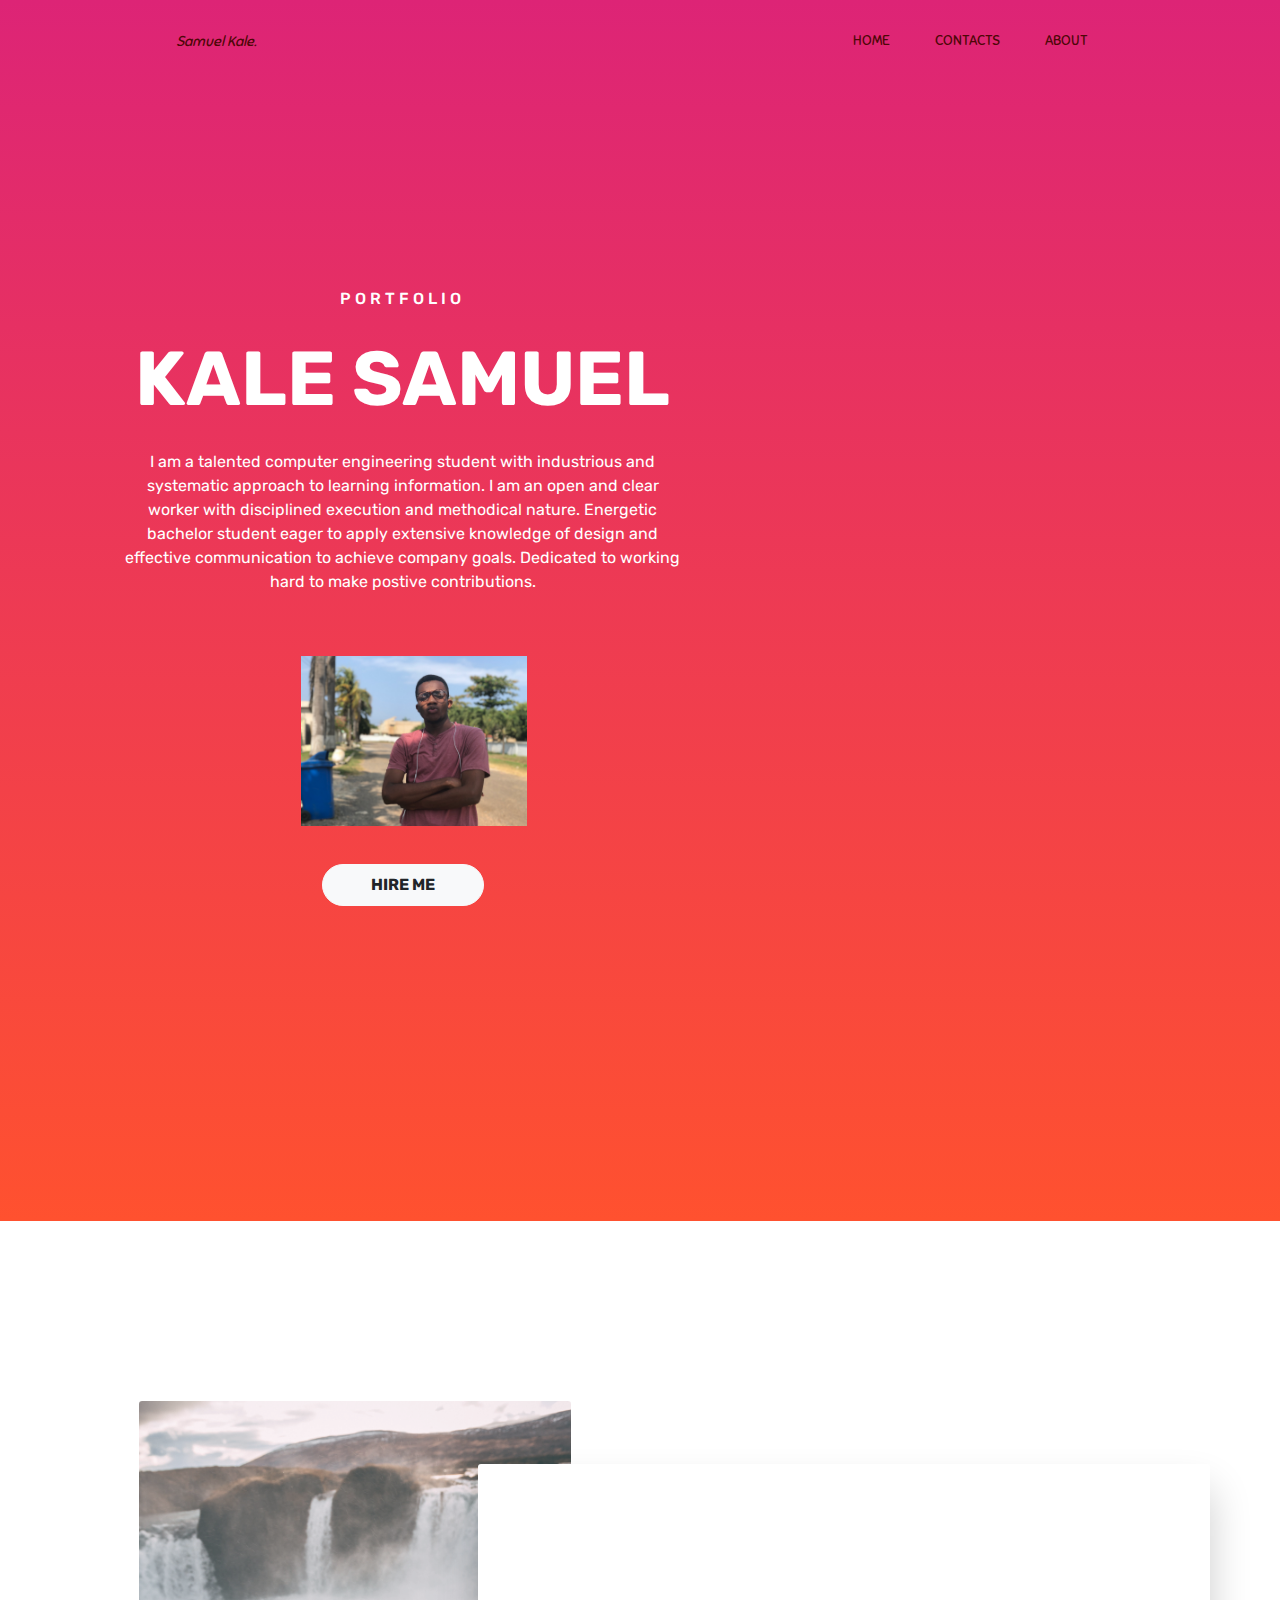
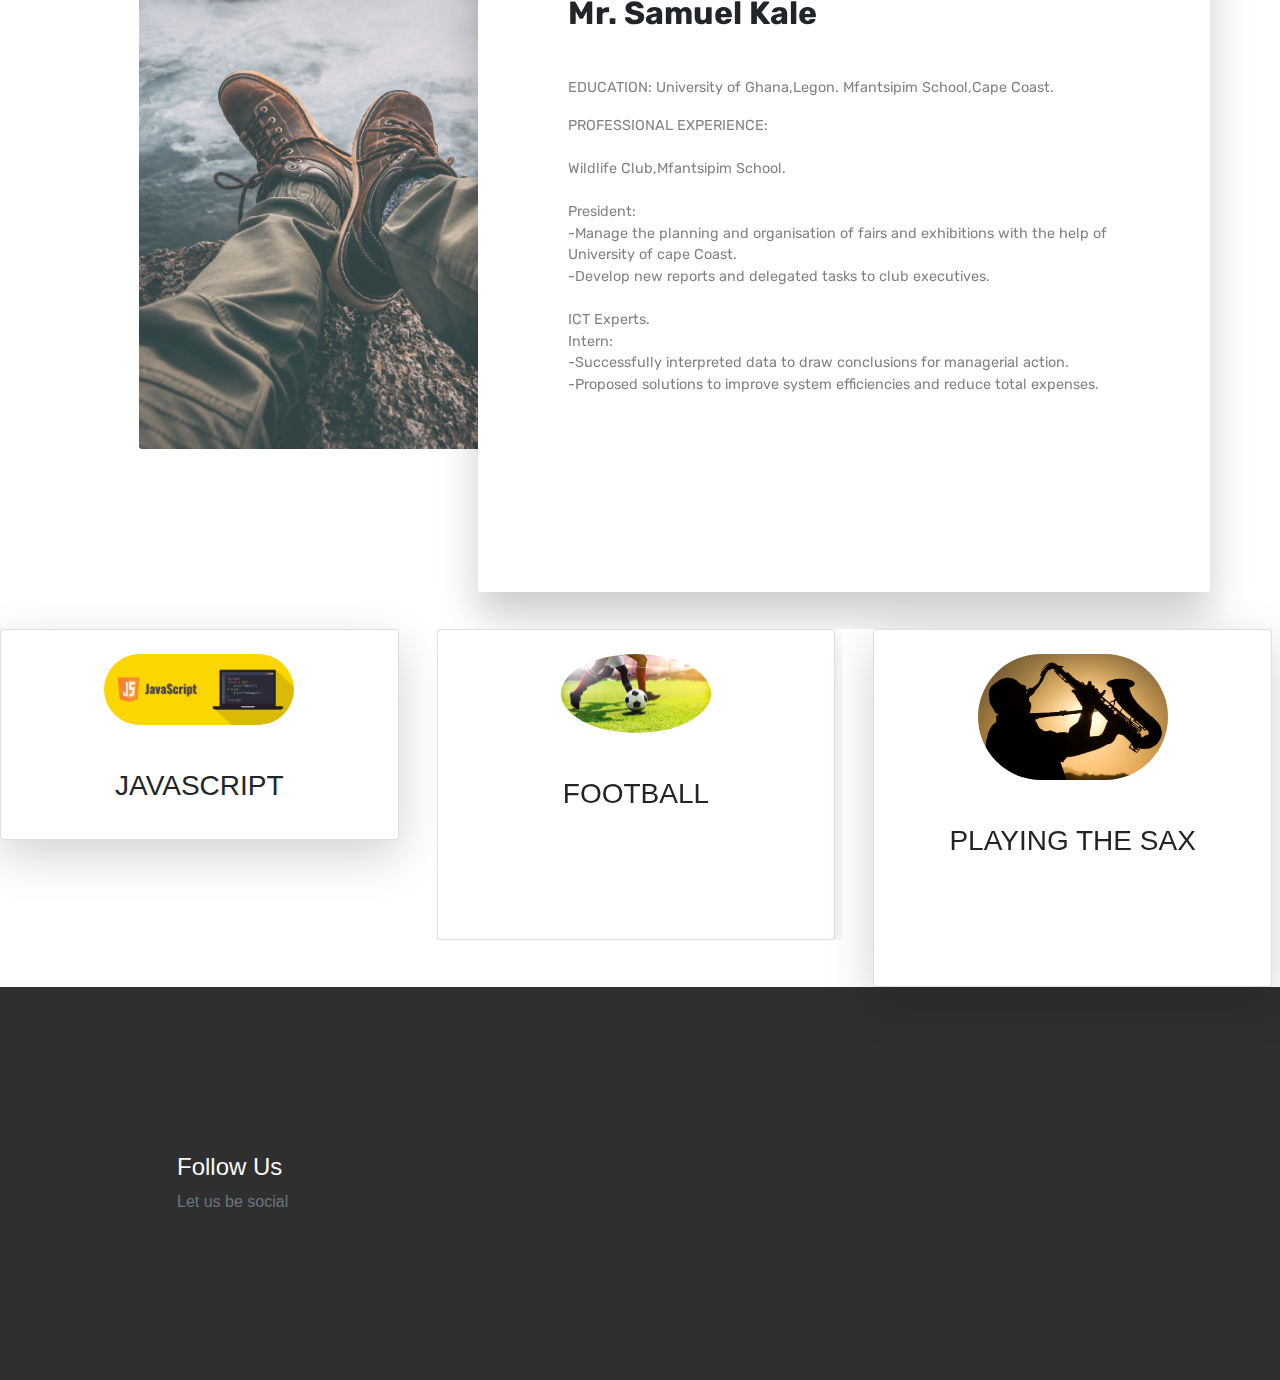
<file: src/Index.html>
<!DOCTYPE html>
<html lang="en">
  <head>
    <meta charset="UTF-8" />
    <meta name="viewport" content="width=device-width, initial-scale=1.0" />
    <meta http-equiv="X-UA-Compatible" content="ie=edge" />
    <title>SAMUEL KALE</title>

    <link
      rel="stylesheet"
      href="https://stackpath.bootstrapcdn.com/bootstrap/4.3.1/css/bootstrap.min.css"
      integrity="sha384-ggOyR0iXCbMQv3Xipma34MD+dH/1fQ784/j6cY/iJTQUOhcWr7x9JvoRxT2MZw1T"
      crossorigin="anonymous"
    />
    <link
      rel="stylesheet"
      href="https://use.fontawesome.com/releases/v5.7.2/css/all.css"
      integrity="sha384-fnmOCqbTlWIlj8LyTjo7mOUStjsKC4pOpQbqyi7RrhN7udi9RwhKkMHpvLbHG9Sr"
      crossorigin="anonymous"
    />
    <link rel="stylesheet" href="./Style.css" />
    <link rel="stylesheet" href="./mobile-style.css" />
  </head>

  <body>
    <header>
      <div class="container-fluid p-0">
        <nav class="navbar navbar-expand-lg">
          <a class="navbar-brand" href="#">
            <i><a class="fas fa-2x mx-3" href = 'https://github.com/leumaskale1/kale' target="_blank" >Samuel Kale.</a></i>
          <button
            class="navbar-toggler"
            type="button"
            data-toggle="collapse"
            data-target="#navbarNav"
            aria-controls="navbarNav"
            aria-expanded="false"
            aria-label="Toggle navigation"
          >
            <i class="fas fa-align-right text-light"></i>
          </button>
          <div class="collapse navbar-collapse" id="navbarNav">
            <div class="mr-auto"></div>
            <ul class="navbar-nav">
              <li class="nav-item active">
                <a class="nav-link" href="#"
                  >HOME
                  <span class="sr-only">(current)</span>
                </a>
              </li>

              <li class="nav-item dropdown">
                <div class="dropdown">
                  <a href="#" class="nav-link">CONTACTS</a>
                  <div class="dropdown-content">
                    <a href="https://wa.me/233545599168" target="_blank"
                      >WHATSAPP</a
                    >
                    <a href="https://twitter.com/leumaskale" target="_blank"
                      >TWITTER</a
                    >
                  </div>
                </div>
              </li>

              <li class="nav-item">
                <a class="nav-link" href="#about">ABOUT</a>
              </li>
            </ul>
          </div>
        </nav>
      </div>
      <div class="container text-center">
        <div class="row">
          <div class="col-md-7 col-sm-12 text-white">
            <h6>PORTFOLIO</h6>
            <h1>KALE SAMUEL</h1>
            <p>
              I am a talented computer engineering student with industrious and
              systematic approach to learning information. I am an open and
              clear worker with disciplined execution and methodical nature.
              Energetic bachelor student eager to apply extensive knowledge of
              design and effective communication to achieve company goals.
              Dedicated to working hard to make postive contributions.
            </p>
            <div id="pic" class="col-md-5 col-sm-12 h-40">
            <img src="../assets/IMG_7015.HEIC" alt="Book" width="mr-auto" height="mr-auto"/> 
          </div>

              <div >
              <form action="https://twitter.com/leumaskale" target="_blank"><button class="btn btn-light px-5 py-2 primary-btn">HIRE ME</button></form>
          
          </div>
          
    </header>
    <main>
      <section class="section-1" id="about">
        <div class="container text-center">
          <div class="row">
            <div class="col-md-6 col-12">
              <div class="pray">
                <img
                  src="../assets/pexels-photo-1904769.jpeg"
                  alt="Pray"
                  class=""
                />
              </div>
            </div>
            <div class="col-md-6 col-12">
              <div class="panel text-left">
                <h1>Mr. Samuel Kale</h1>
                <p class="pt-4">
                  EDUCATION: University of Ghana,Legon. Mfantsipim School,Cape
                  Coast.
                </p>
                <p>
                  PROFESSIONAL EXPERIENCE: <br /><br />
                  Wildlife Club,Mfantsipim School.<br />
                  <br />President: <br />-Manage the planning and organisation
                  of fairs and exhibitions with the help of University of cape
                  Coast.<br />
                  -Develop new reports and delegated tasks to club executives.
                  <br /><br />ICT Experts.<br />
                  Intern:<br />
                  -Successfully interpreted data to draw conclusions for
                  managerial action.<br />
                  -Proposed solutions to improve system efficiencies and reduce
                  total expenses.<br />
                </p>
              </div>
            </div>
          </div>
        </div>
      </section>
     
      
        <div class="team row">
          <div class="col-md-4 col-12 text-center">
            <div class="card mr-2 d-inline-block shadow-lg">
              <div class="card-img-top">
                <img
                  src="../assets/js.png"
                  class="img-fluid border-radius p-4"
                  alt=""
                />
              </div>
              <div class="card-body">
                <h3 class="card-title">JAVASCRIPT</h3>
                
                <a href="#" class="text-secondary text-decoration-none"
                  ></a
                >
                <p class="text-black-50"></p>
              </div>
            </div>
          </div>
          <div class="col-md-4 col-12">
            <div
              id="carouselExampleControls"
              class="carousel slide"
              data-ride="carousel"
            >
              <div class="carousel-inner text-center">
                <div class="carousel-item active">
                  <div class="card mr-2 d-inline-block shadow">
                    <div class="card-img-top">
                      <img
                        src="../assets/football.jpg"
                        class="img-fluid rounded-circle w-50 p-4"
                        alt=""
                      />
                    </div>
                    <div class="card-body">
                      <h3 class="card-title">FOOTBALL</h3>
                      <p class="card-text">
                        
                      </p>
                      <a href="#" class="text-secondary text-decoration-none"
                        ></a
                      >
                      <p class="text-black-50"></p>
                    </div>
                  </div>
                </div>
                <div class="carousel-item">
                  <div class="card d-inline-block mr-2 shadow">
                    <div class="card-img-top">
                      <img
                        src="../assets/css.png"
                        class="img-fluid rounded-circle w-50 p-4"
                        alt=""
                      />
                    </div>
                    <div class="card-body">
                      <h3 class="card-title">CSS</h3>
                      
                      <a href="#" class="text-secondary text-decoration-none"
                        ></a
                      >
                      <p class="text-black-50"></p>
                    </div>
                  </div>
                </div>
              </div>
            </div>
          </div>
          <div class="col-md-4 col-12 text-center">
            <div class="card mr-2 d-inline-block shadow-lg">
              <div class="card-img-top">
                <img
                  src="../assets/sax.jpg"
                  class="img-fluid border-radius p-4"
                  alt=""
                />
              </div>
              <div class="card-body">
                <h3 class="card-title">PLAYING THE SAX</h3>
                <p class="card-text">
                 
                </p>
                <a href="#" class="text-secondary text-decoration-none"
                  ></a
                >
               
              </div>
            </div>
          </div>
        </div>
      </section>
    </main>
    <footer>
      <div class="container-fluid p-0">
        <div class="row text-left">
          <div class="col-md-5 col-sm-5">
            
        
            <p class="pt-4 text-muted">
              
            </p>
          </div>
          <div class="col-md-5 col-sm-12">
          
            <form class="form-inline">
              <div class="col pl-0">
                <div class="input-group pr-5">
                  
                    </div>
                  </div>
                </div>
              </div>
            </form>
          </div>
          <div class="col-md-2 col-sm-12">
            <h4 class="text-light">Follow Us</h4>
            <p class="text-muted">Let us be social</p>
            <div class="column text-light">
              <i class="fab fa-facebook-f"></i>
              <i class="fab fa-instagram"></i>
              <i class="fab fa-twitter"></i>
              <i class="fab fa-youtube"></i>
            </div>
          </div>
        </div>
      </div>
    </footer>

    <script src="https://cdnjs.cloudflare.com/ajax/libs/jquery/3.3.1/jquery.min.js"></script>
    <script
      src="https://cdnjs.cloudflare.com/ajax/libs/popper.js/1.14.7/umd/popper.min.js"
      integrity="sha384-UO2eT0CpHqdSJQ6hJty5KVphtPhzWj9WO1clHTMGa3JDZwrnQq4sF86dIHNDz0W1"
      crossorigin="anonymous"
    ></script>
    <script
      src="https://stackpath.bootstrapcdn.com/bootstrap/4.3.1/js/bootstrap.min.js"
      integrity="sha384-JjSmVgyd0p3pXB1rRibZUAYoIIy6OrQ6VrjIEaFf/nJGzIxFDsf4x0xIM+B07jRM"
      crossorigin="anonymous"
    ></script>
    <script src="./main.js"></script>
  </body>
</html>
</file>
<file: src/Style.css>
@import url("https://fonts.googleapis.com/css?family=Acme|Lobster|Patua+One|Rubik|Sniglet");
* {
  box-sizing: border-box;
}

header,
section {
  overflow-x: hidden;
}
html {
  scroll-behavior: smooth;
}

:root {
  --Sniglet-font: "Sniglet", cursive;
  --Rubik: "Rubik", cursive;
  --Patua: "Patua One", cursive;
  --Lobster: "lobster", cursive;
  --light-black: #2e2c2caf;
  --bggradient: linear-gradient(to bottom, #dd2476, #ff512f);
  --light-gray: rgba(255, 255, 255, 0.877);
}

header a {
  font-family: var(--Sniglet-font);
  font-size: 0.9em;
  color: rgb(78, 7, 7);
}

.dropdown-content {
  display: none;
  position: absolute;
  background-color: #f1f1f1;
  min-width: 160px;
  box-shadow: 0px 2px 15px 0px rgba(0, 0, 0, 0.2);
  z-index: 1;
}

.dropdown-content a {
  color: brown;
  padding: 12px 16px;
  text-decoration: none;
  display: block;
}

.dropdown-content a:hover {
  background-color: #ddd;
}

.dropdown:hover .dropdown-content {
  display: block;
}

header .nav-item:last-child {
  padding-right: 10.5em;
}

header .nav-item {
  padding: 0.9em;
}

header .navbar-brand {
  padding-left: 8rem;
}

header .nav-link:hover {
  color: black;
}

header .row .col-md-7 {
  padding: 22vmin 1vmin;
  padding-bottom: 35vmin;
}

header .row .col-md-5 {
  padding: 4.2vmin 1vmin;
}

header .row .col-md-5 img {
  width: 90%;
}

header {
  background: #ff512f;
  /* fallback for old browsers */
  background: var(--bggradient);
}

header .container .col-md-7 {
  font-family: "Rubik", sans-serif;
}

header .container .col-md-7 h6 {
  padding: 1vmin;
  letter-spacing: 4px;
}

header .container .col-md-7 h1 {
  font-size: 8.5vmin;
  font-weight: bold;
  padding: 0.1em 0em;
}

header .container .col-md-7 p {
  padding: 1vmin 5vmin;
}

.primary-btn {
  border-radius: 30px;
  font-weight: bold;
}

/********** section 1 **************/

.section-1 {
  padding: 20vmin 0vmin;
}

.section-1 .row .col-md-6 .pray img {
  opacity: 0.8;
  width: 80%;
  border-radius: 0.2em;
}

.section-1 .row .col-md-6:last-child {
  position: relative;
}

.section-1 .row .col-md-6 .panel {
  position: absolute;
  top: 7vmin;
  left: -18vmin;
  background: white;
  border-radius: 3px;
  text-align: left;
  padding: 13vmin 5vmin 20vmin 10vmin;
  box-shadow: 0px 25px 42px rgba(0, 0, 0, 0.2);
  font-family: var(--Rubik);
  z-index: 1;
}

.section-1 .row .col-md-6 .panel h1 {
  font-weight: bold;
  padding: 0.4em 0;
  font-size: 2em;
}

.section-1 .row .col-md-6 .panel p {
  font-size: 0.9em;
  color: rgba(0, 0, 0, 0.5);
}

#pic {
  /* border: ivory solid; */
  margin-left: 12.5rem;
  /* margin-bottom: 100rem; */
}

/*  Section 2  */

.cover {
  width: 100%;
  height: 55vmin;
  background: url("../assets/pexels-photo-452738.jpeg");
  background-position: -24rem -19rem;
  background-size: 150%;
  position: relative;
}

.cover .overlay {
  position: absolute;
  top: 0;
  left: 0;
  width: 100%;
  height: 100%;
  z-index: 999;
}

.cover .content {
  width: 100%;
  height: 100%;
  background: rgba(0, 0, 0, 0.7);
  padding-top: 19vmin;
}

.cover .content > h1 {
  font-family: var(--Patua);
  font-size: 6vmin;
  color: whitesmoke;
}

.cover .content > p {
  font-family: var(--Rubik);
  font-size: 2vmin;
  color: #e5e5e5;
}

.numbers .rect {
  position: relative;
  z-index: 1;
  background: white;
  width: 17rem;
  height: 12rem;
  padding-top: 3.5vmin;
  margin: 1rem;
  border-radius: 0.5em;
  box-shadow: 1px 2px 50px 0px rgba(255, 0, 0, 0.349);
}

.numbers {
  margin-top: -15vmin;
}

.numbers .rect h1 {
  font-size: 5rem;
  color: tomato;
}

.numbers .rect > p {
  font-family: var(--Patua);
}

.purchase > h1 {
  padding-top: 15vmin;
  padding-bottom: 0.1em;
  font-family: var(--Lobster);
}

.purchase > p {
  color: var(--light-black);
  font-size: 3vmin;
  padding-bottom: 10vmin;
}

.purchase .cards .card {
  width: 22rem;
  margin: 3vmin 3vmin;
}

.cards div {
  padding: 0;
  margin: 0;
}

.cards .title {
  background: rgba(208, 241, 241, 0.199);
  padding: 1.4em 2.5em;
  font-size: 2vmin;
}

.card .card-text {
  padding: 2.5rem 3rem;
  color: var(--light-black);
}

.card-body .pricing {
  background: rgba(208, 241, 241, 0.199);
  border-top-right-radius: 170px;
  border-top-left-radius: 170px;
}

.card-body .pricing > h1 {
  font-size: 10vmin;
  padding: 1em 0.5em;
}

/* Section 3 */

.section-3 {
  height: 70vmin;
  margin-top: 15vmin;
  background: var(--bggradient);
}

.section-3 .col-md-12 > h1 {
  padding: 2em 0 0.5em 0;
  color: whitesmoke;
  font-size: 6vmin;
}

.section-3 .col-md-12 > p {
  padding: 0 4em;
  padding-bottom: 2em;
  color: var(--light-gray);
  font-size: 3vmin;
}

.section-3 .desktop {
  background: white;
  display: inline-block;
  border-radius: 3em;
  padding: 2vmin 4.5vmin;
  margin: 1em;
}

.section-3 .desktop h3 {
  font-size: 4vmin;
}

.section-3 .desktop p {
  font-size: 2vmin;
}

/* Section Team */

.section-4 .container h1 {
  font-size: 6vmin;
  padding-top: 14vmin;
}

.section-4 .team {
  padding: 10vmin 4vmin;
}

.section-4 .card {
  width: 22em;
  margin-top: 10vmin;
}

.section-4 .card .card-text {
  padding: 0.5em;
}

.section-4 .card-body > a {
  font-size: 1.5em;
}

.section-4 .carousel-item {
  padding-left: 3rem;
}

.border-radius {
  border-radius: 340px;
  width: 60%;
}

footer {
  background: rgba(0, 0, 0, 0.815);
  overflow-x: hidden;
  padding: 14vmin 18vmin;
}

footer p > span {
  color: #ff512f;
}

footer input {
  border: none !important;
}

footer input::placeholder {
  color: white !important;
}

footer .input-group .input-group-text {
  background: var(--bggradient);
  border: none;
}

footer .column i {
  color: #dd2476;
}

/* It is Adjacent sibling combinator */

footer .column i + i {
  padding: 0 0.5em;
}

.sticky {
  position: fixed;
  top: 0;
  width: 100%;
  background: rgba(0, 0, 0, 0.815);
  z-index: 9999;
  transition: all 1.5s ease;
}
</file>
<file: src/mobile-style.css>
@media only screen and (max-width: 768px) {
  header .navbar-brand {
    padding-left: 1rem;
  }
  .section-1 .row .col-md-6 .panel {
    position: initial;
    width: initial;
    height: initial;
  }
  .section-2 .cover {
    background-position: -25vmin -10vmin;
  }
  .numbers .rect {
    width: 10rem;
    height: 8rem;
  }
  .numbers .rect h1 {
    font-size: 2rem;
  }

  .section-3 {
    height: inherit;
    padding: 10vmin !important;
  }
  .section-3 .row h1 {
    padding: 6vmin 4vmin;
  }
  .section-3 .platform .col-md-6 {
    text-align: center !important;
  }
  .section-3 .desktop i {
    font-size: 8vmin;
  }
  .section-4 .carousel-item {
    padding-left: 0.6rem;
  }
  footer .row .col-md-2 {
    margin-top: 8vmin;
  }
}

/* screen size 375px */

@media only screen and (max-width: 375px) {
  .section-4 .card {
    width: 18em;
  }
}

@media only screen and (max-width: 320px) {
  .section-4 .carousel-inner {
    margin-left: -4vmin;
  }
}
</file>
